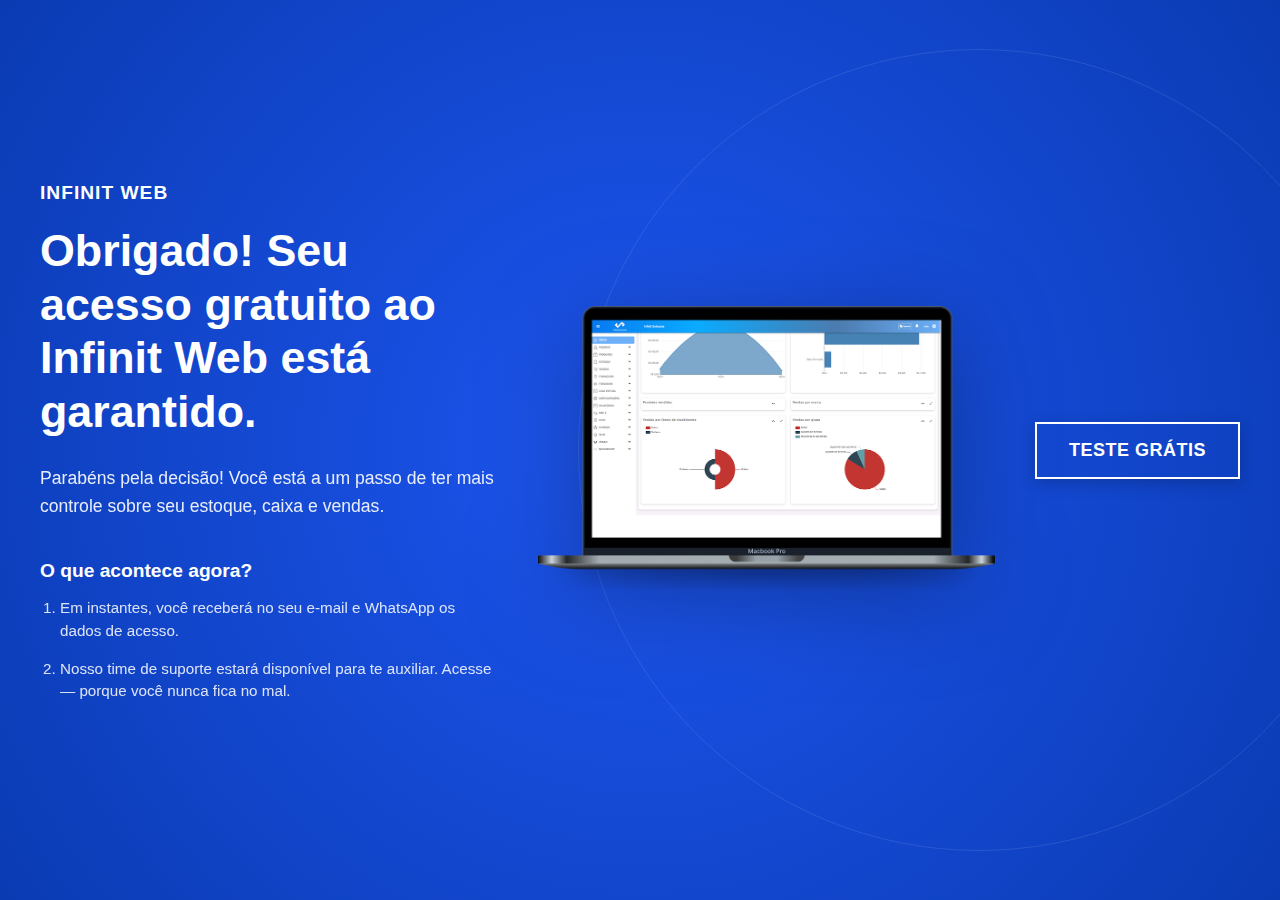
<file: obrigado.html>
<!DOCTYPE html>
<html lang="pt-br">
<head>
    <meta charset="UTF-8">
    <meta name="viewport" content="width=device-width, initial-scale=1.0">
    <title>Obrigado - Infinit Web</title>
    <link rel="stylesheet" href="css/obrigado.css">
    <link rel="stylesheet" href="css/style.css">
</head>
<body>
    <main class="thanks-container">
        <section class="content">
            <h2 class="brand">INFINIT WEB</h2>
            <h1 class="main-title">Obrigado! Seu acesso gratuito ao Infinit Web está garantido.</h1>
            <p class="description">
                Parabéns pela decisão! Você está a um passo de ter mais controle sobre seu estoque, caixa e vendas.
            </p>

            <div class="next-steps">
                <h3>O que acontece agora?</h3>
                <ol>
                    <li>Em instantes, você receberá no seu e-mail e WhatsApp os dados de acesso.</li>
                    <li>Nosso time de suporte estará disponível para te auxiliar. Acesse — porque você nunca fica no mal.</li>
                </ol>
            </div>
        </section>

        <section class="image-mockup">
            <img src="images/Group 6.png" alt="Mockup Infinit Web no MacBook">
        </section>


        <section>
            <div class="button-teste">
                <button class="btn btn-primary btn-lg">Teste grátis</button>
            </div>
        </section>
    </main>
</body>
</html>
</file>
<file: css/obrigado.css>
* {
    margin: 0;
    padding: 0;
    box-sizing: border-box;
    font-family: 'Segoe UI', Tahoma, Geneva, Verdana, sans-serif;
}

body {
    background: radial-gradient(circle at center, #1e56f1 0%, #0a3bb3 100%);
    min-height: 100vh;
    display: flex;
    align-items: center;
    justify-content: center;
    color: white;
    padding: 20px;
    overflow-x: hidden;
}

.thanks-container {
    max-width: 1200px;
    width: 100%;
    display: flex;
    align-items: center;
    justify-content: space-between;
    gap: 40px;
}

.content {
    flex: 1;
    max-width: 600px;
}

.brand {
    font-size: 1.2rem;
    font-weight: 800;
    margin-bottom: 20px;
    letter-spacing: 1px;
    
    display: flex;
    align-items: center; 
    gap: 10px; 
}


.brand img {
    height: 30px; 
    width: auto; 
}

.main-title {
    font-size: 2.8rem;
    line-height: 1.2;
    margin-bottom: 25px;
}

.description {
    font-size: 1.1rem;
    opacity: 0.9;
    margin-bottom: 40px;
    line-height: 1.6;
}

.next-steps h3 {
    font-size: 1.2rem;
    margin-bottom: 15px;
}

.next-steps ol {
    padding-left: 20px;
}

.next-steps li {
    margin-bottom: 15px;
    font-size: 0.95rem;
    line-height: 1.5;
    opacity: 0.85;
}

.image-mockup {
    flex: 1;
    display: flex;
    justify-content: center;
}

.image-mockup img {
    max-width: 100%;
    height: auto;
    filter: drop-shadow(0 20px 50px rgba(0,0,0,0.3));   
}

@media (max-width: 968px) {
    .thanks-container {
        flex-direction: column;
        text-align: center;
        padding-top: 20px;
        gap: 30px; 
    }

   
    .brand {
        justify-content: center;
        margin-bottom: 30px;
    }

    .main-title {
        font-size: 1.8rem; 
    }

    .description {
        font-size: 1rem;
        padding: 0 10px;
    }

 
    .next-steps {
        display: inline-block;
        text-align: left;
        max-width: 100%;
        margin: 0 auto; 
        padding: 0 15px;
    }

    
    .cta-container {
        margin-top: 30px;
        margin-bottom: 50px; 
    }

    .btn-primary {
        width: 100%;
        max-width: 320px; 
        display: block;
        margin: 0 auto;
    }

   
    .image-mockup {
        width: 100%;
        margin-top: 0;
    }
    
    .image-mockup img {
        max-width: 80%; 
    }


    body::before {
        width: 300px;
        height: 300px;
        top: 0;
        right: -50px;
        opacity: 0.4;
    }
}

body::before {
    content: "";
    position: absolute;
    width: 800px;
    height: 800px;
    border: 1px solid rgba(255, 255, 255, 0.1);
    border-radius: 50%;
    right: -100px;
    top: 50%;
    transform: translateY(-50%);
    pointer-events: none;
}




.cta-container {
    margin-top: 35px;
}

.btn-primary {
    display: inline-block;
    background-color: #ffffff; 
    color: #1e56f1; 
    font-family: 'Segoe UI', sans-serif; 
    font-weight: 700;
    text-decoration: none;
    padding: 16px 40px;
    border-radius: 50px; 
    font-size: 1.1rem;
    box-shadow: 0 4px 15px rgba(0,0,0,0.2);
    transition: all 0.3s ease;
    border: 2px solid #ffffff;
    text-transform: uppercase;
    letter-spacing: 0.5px;
}


.btn-primary:hover {
    background-color: transparent; 
    color: #ffffff; 
    transform: translateY(-3px);
    box-shadow: 0 8px 25px rgba(0,0,0,0.3);
}


@media (max-width: 968px) {
    .btn-primary {
        width: 100%; 
        max-width: 300px;
        padding: 15px 20px;
    }
}
</file>
<file: css/style.css>
:root {
    /* Define a nova cor de fundo aqui para facilitar */
    --bg-site: #EEF0F3;
}

body {
    background-color: var(--bg-site);
}

.container {
    max-width: var(--container-width);
    margin: 0 auto;
    padding: 0 1.5rem;
}

.container-wide {
    max-width: 1280px;
    margin: 0 auto;
    padding: 0 1.5rem;
}


.text-white { color: var(--text-white); }
.text-dark { color: var(--text-dark); }
.text-primary { color: var(--primary); }
.text-bold { font-weight: 700; }
.text-italic { font-style: italic; }

.section-light { 
    background-color: var(--bg-site);
    padding: 5rem 0;
}

.section-gradient { 
    background: linear-gradient(135deg, var(--primary-light), var(--primary-dark)); 
    padding: 5rem 0;
}

/* Grids Padrão */
.grid-4-cols {
    display: grid;
    grid-template-columns: 1fr;
    gap: 1.5rem;
    margin-bottom: 3rem;
}
.grid-2-cols {
    background: transparent;
    display: grid;
    grid-template-columns: 1fr;
    gap: 3rem;
    align-items: center;
}

@media (min-width: 768px) {
    .grid-4-cols { grid-template-columns: repeat(2, 1fr); }
}
@media (min-width: 1024px) {
    .grid-4-cols { grid-template-columns: repeat(4, 1fr); }
    .grid-2-cols { grid-template-columns: 1fr 1fr; }
}

.btn {
    display: inline-block;
    padding: 0.5rem 1.5rem;
    border-radius: var(--radius-md);
    font-weight: 600;
    transition: background-color 0.2s;
    text-align: center;
    cursor: pointer;
}

.btn-primary { background-color: var(--primary); color: var(--text-white); }
.btn-primary:hover { background-color: var(--primary-light); }

.btn-light { background-color: var(--bg-white); color: var(--primary); }
.btn-light:hover { background-color: #f3f4f6; }

.btn-white {
    background-color: var(--bg-white);
    color: var(--primary);
    font-weight: 700;
    text-transform: uppercase;
    letter-spacing: 0.05em;
    box-shadow: 0 4px 6px -1px rgba(0, 0, 0, 0.1);
}
.btn-white:hover { background-color: #f3f4f6; }

.btn-lg { padding: 1rem 2rem; font-size: 1.125rem; }
.btn-block { width: 100%; display: block; }

.header {
    background-color: var(--bg-white);
    box-shadow: 0 1px 2px 0 rgba(0, 0, 0, 0.05);
    position: sticky;
    top: 0;
    z-index: 50;
}
.header-container {
    display: flex; align-items: center; justify-content: space-between;
    padding-top: 1rem; padding-bottom: 1rem;
}
.brand-wrapper { display: flex; align-items: center; gap: 0.75rem; }

.logo-icon {

    height: 2.5rem; 
    width: 2.5rem;
    position: relative; 
    overflow: visible !important; 
    display: flex; 
    align-items: center; 
    justify-content: center;
    border-radius: var(--radius-md); 
    z-index: 100;
}

.logo-img {

    position: absolute;
    

    top: 50%;
    left: 50%;
    transform: translate(-50%, -50%);
    
    height: 3rem; 
    width: auto;
    
   
    max-width: none !important; 
    max-height: none !important;
}
.brand-name { font-family: var(--font-heading); font-weight: 700; font-size: 1.25rem; }

.hero-section {
    position: relative;
    background: linear-gradient(135deg, var(--primary), var(--primary-dark));
    padding: 5rem 0;
    overflow: hidden;
}
.hero-bg-decoration {
    position: absolute; border-radius: var(--radius-full); pointer-events: none;
}
.circle-lg { width: 24rem; height: 24rem; border: 2px solid rgba(255,255,255,0.2); top: 5rem; right: 10%; }
.circle-md { width: 18rem; height: 18rem; border: 2px solid rgba(255,255,255,0.15); bottom: 2.5rem; right: 25%; }
.dot-top { width: 1rem; height: 1rem; background: rgba(255,255,255,0.6); top: 33%; right: 15%; }
.dot-bottom { width: 1rem; height: 1rem; background: rgba(255,255,255,0.6); bottom: 25%; right: 45%; }

.hero-container { position: relative; z-index: 10; display: grid; gap: 3rem; }
@media (min-width: 1024px) { .hero-container { grid-template-columns: 1fr 1fr; align-items: center; } }

.hero-content { color: var(--text-white); }
.hero-brand-badge { display: flex; align-items: center; gap: 1rem; margin-bottom: 0.5rem; }
.logo-icon-sm {
    height: 3.5rem; width: 4rem;
    backdrop-filter: blur(4px);
    border-radius: var(--radius-md);
    display: flex; align-items: center; justify-content: center;
    font-weight: 700; font-size: 1.5rem; overflow: hidden;
}

.hero-headline { font-size: 3rem; font-weight: 800; margin-bottom: 1.5rem; }
.hero-subheadline { font-size: 1.125rem; opacity: 0.9; margin-bottom: 2rem; max-width: 32rem; }
.hero-cta { margin-bottom: 2rem; }
.hero-benefits-list { display: flex; flex-wrap: wrap; gap: 1rem; }

.benefit-pill {
    display: flex; align-items: center; gap: 0.5rem;
    background: rgba(255,255,255,0.1); padding: 0.5rem 1rem;
    border-radius: var(--radius-full); color: rgba(255,255,255,0.9); font-size: 0.875rem;
}
.icon-circle {
    width: 1.25rem; height: 1.25rem; background: rgba(255,255,255,0.2);
    border-radius: 50%; display: flex; align-items: center; justify-content: center;
}
.icon-circle svg { width: 0.75rem; height: 0.75rem; }

.laptop-mockup { width: 100%; max-width: 42rem; margin: 0 auto; position: relative; }
.laptop-screen {
    background-color: #1f2937; border-radius: 1rem 1rem 0 0;
    padding: 0.75rem;
    box-shadow: 0 25px 50px -12px rgba(0, 0, 0, 0.25);
}
.screen-content { background-color: #fff; border-radius: 0.5rem; overflow: hidden; aspect-ratio: 16/9; }
.laptop-base { background-color: #374151; height: 1rem; border-radius: 0 0 0.5rem 0.5rem; margin: 0 auto; width: 90%; }
.laptop-notch { background-color: #4b5563; height: 0.5rem; border-radius: 0 0 0.75rem 0.75rem; margin: 0 auto; width: 60%; }

.section-title { font-size: 2.25rem; text-align: center; margin-bottom: 1rem; }
.section-subtitle { text-align: center; opacity: 0.9; max-width: 48rem; margin: 0 auto 3rem auto; }
.section-footer-text { text-align: center; font-size: 1.125rem; }

.card { padding: 2rem; border-radius: 1rem; text-align: center; transition: transform 0.3s; }
.card:hover { transform: scale(1.05); }

.problem-card { background-color: #ffffff; }
.problem-card h3 { font-size: 1.25rem; font-weight: 600; color: var(--text-dark); margin-top: 1rem; }

.icon-wrapper {
    width: 4rem; height: 4rem; border-radius: 50%;
    display: inline-flex; align-items: center; justify-content: center; margin-bottom: 1rem;
}
.icon-danger { background-color: rgba(248, 113, 113, 0.3); color: var(--text-danger); }
.icon-white { background-color: #ffffff; color: var(--primary); }

.feature-card { background-color: rgba(255, 255, 255, 0.1); backdrop-filter: blur(4px); text-align: left; }
.feature-card:hover { background-color: rgba(255, 255, 255, 0.15); }
.feature-card h3 { color: var(--text-white); font-size: 1.25rem; margin-bottom: 0.5rem; }
.feature-card p { color: rgba(255, 255, 255, 0.8); font-size: 0.875rem; }
.cta-wrapper-center { text-align: center; margin-top: 2rem; }

.icon-rocket {
    transition: transform 0.3s ease;
}

.feature-card:hover .icon-rocket {
    transform: translate(2px, -2px); /* Move levemente para cima e direita */
}


#benefits {
    background-color: #ffffff;
}
.grid-uneven {
    display: grid;
    grid-template-columns: 1fr;
    gap: 3rem;
    align-items: center;
}
@media (min-width: 1024px) {
    .grid-uneven {
        grid-template-columns: 0.8fr 1fr;
        gap: 4rem;
    }
}

.benefits-text { text-align: left; width: 100%; }
.benefits-text h2 { text-align: left; }

.check-list { list-style: none; margin-bottom: 2rem; }
.check-list li { display: flex; align-items: flex-start; gap: 0.75rem; margin-bottom: 1rem; }
.check-icon {
    background-color: var(--primary); color: white;
    width: 1.5rem; height: 1.5rem; border-radius: 50%;
    display: flex; align-items: center; justify-content: center; flex-shrink: 0; margin-top: 2px;
}
.check-icon svg { width: 1rem; height: 1rem; }

.benefits-visual-relative {
    position: relative;
    width: 100%;
    
    background-color: #047DE5; 
    padding: 2.5rem; 
    border-radius: 2.5rem; 
    box-shadow: 0 30px 60px -15px rgba(9, 128, 241, 0.4);
    
    display: flex; align-items: center;
    justify-content: center;
    min-height: 400px; 
    overflow: hidden; 
}

/* Camada 1 */
.layer-bg-decoration {
    position: absolute;
    top: 50%; left: 50%;
    transform: translate(-50%, -50%);
    z-index: 0;
    width: 110%; 
    opacity: 0.2; 
    filter: brightness(0) invert(1);
}

/* Camada 2 */
.layer-main-device {
    position: relative;
    z-index: 1;
    width: 100%;
    height: auto;
    border-radius: 0.5rem;
    filter: drop-shadow(0 20px 40px rgba(0,0,0,0.3));
}

.floating-label {
    position: absolute; background: white; padding: 0.5rem 1rem;
    border-radius: 0.5rem;
    box-shadow: 0 10px 15px -3px rgba(0, 0, 0, 0.2);
    display: flex; align-items: center; gap: 0.5rem;
    font-size: 0.875rem; font-weight: 500; z-index: 10;
}
.floating-label .dot { width: 0.75rem; height: 0.75rem; background-color: var(--primary-light); border-radius: 50%; }
.label-top-left { top: 10%; left: -1rem; }
.label-mid-right { top: 45%; right: -2rem; }
.label-bottom-left { bottom: 10%; left: 0; }

.social-proof-section {
    background-color: #0980F1;
    padding: 0;
    position: relative;
    overflow: visible !important;
}

.bg-logo-watermark {
    position: absolute; top: 50%;
    transform: translateY(-50%);
    height: 160%; width: auto;
    opacity: 0.04; 
    filter: grayscale(100%) brightness(0) invert(1);
}

.logo-left { left: -7; rotate: -1deg;}

@media (max-width: 768px) {
    .bg-logo-watermark { height: 120%; opacity: 0.03; }
    .logo-left { left: -40%; }
    .logo-right { right: -40%; }
}

.social-proof-content {
    position: relative; z-index: 2;
    display: flex; flex-direction: column; align-items: center; justify-content: center;
    gap: 2rem; color: white;
}
@media (min-width: 768px) { .social-proof-content { flex-direction: row; } }

.social-stats { display: flex; align-items: center; gap: 4rem; }

.icon-wrapper-lg {
    width: 12rem; 
    height: 12rem;
    
 
    background: transparent;
    box-shadow: none;
    border-radius: 0;
    padding: 0; 
    

    position: relative;
    z-index: 10;
}

.icon-wrapper-lg img[alt="BrasilIcon"] {
    position: absolute;
    

    top: 50%;
    left: 40%;
    transform: translate(-50%, -50%);
    
    width: 15rem; 
    height: auto;
    
    max-width: none !important; 
    max-height: none !important;

    filter: drop-shadow(0 10px 20px rgba(0, 0, 0, 0.3));
}

.highlight { 
    color: #ffffff; 
    font-weight: 700; 
    text-decoration: underline;
}

.divider-vertical { display: none; width: 1px; height: 4rem; background-color: rgba(255,255,255,0.2); }
@media (min-width: 768px) { .divider-vertical { display: block; } }

.trust-text { max-width: 28rem; font-size: 0.875rem; opacity: 0.9; text-align: center; }
@media (min-width: 768px) { .trust-text { text-align: left; } }


.contact-card-wrapper {
    background-color: var(--primary-dark);
    border-radius: 1.5rem; overflow: hidden;
    max-width: 64rem; margin: 0 auto;
    box-shadow: 0 20px 25px -5px rgba(0, 0, 0, 0.1);
}
.no-gap { gap: 0; }

.contact-info-panel {
    background: linear-gradient(135deg, var(--primary-light), var(--primary-dark));
    padding: 3.7rem; color: white;
}
.brand-badge-white { display: flex; align-items: center; gap: 0.75rem; }
.mb-lg { margin-bottom: 2rem; }
.contact-title { font-size: 1.875rem; margin-bottom: 1rem; }
.contact-desc { font-size: 1.125rem; opacity: 0.9; margin-bottom: 1.5rem; }
.contact-sub { font-size: 0.875rem; opacity: 0.8; }

.contact-form-panel { background-color: var(--primary-dark); padding: 3rem;  }
.form-stack { display: flex; flex-direction: column; gap: 1rem; }
.form-input {
    width: 100%; padding: 0.75rem 1rem;
    border-radius: 0.5rem;
    border: none; background: white;
    font-family: var(--font-body); font-size: 1rem;
}
.form-input:focus { outline: 2px solid var(--primary); }
.mt-sm { margin-top: 0.5rem; }



#goToDown {
    text-decoration: none;
    color: inherit;
}




@media (max-width: 768px) {
    /* Reduz o padding do painel de informações e do formulário no mobile */
    .contact-info-panel,
    .contact-form-panel {
        padding: 1.5rem !important; /* Reduzido de 3rem/3.7rem para 1.5rem */
    }


    .contact-title {
        font-size: 1.5rem;
    }


    .form-input {
        width: 100%;
        box-sizing: border-box; 
    }
}

@media (max-width: 768px) {

    /* --- 1. CONSERTAR O MAPA DO BRASIL --- */
    /* Centraliza o container do ícone na tela */
    .icon-wrapper-lg {
        width: 160px;       /* Tamanho fixo e seguro para celular */
        height: 160px;
        margin: 0 auto 1rem auto; /* Centraliza horizontalmente e dá margem embaixo */
        display: block;     /* Garante comportamento de bloco para centralizar */
    }

    /* Ajusta a imagem do mapa dentro do container */
    .icon-wrapper-lg img[alt="BrasilIcon"] {
        width: 120% !important; /* Um pouco maior que o container (efeito 3D) */
        max-width: none;
        
        /* Centralização Absoluta Perfeita */
        left: 50% !important; /* Força o centro (corrige o 40% antigo) */
        top: 50% !important;
        transform: translate(-50%, -50%) !important;
    }

    /* Garante que o texto abaixo fique organizado */
    .social-stats {
        display: flex;
        flex-direction: column;
        align-items: center;
        text-align: center;
        gap: 1rem;
    }

    .contact-form-panel .btn-lg {
        font-size: 0.9rem !important; /* Diminui a fonte para caber em uma linha */
        padding: 1rem 0.5rem !important; /* Menos preenchimento lateral */
        white-space: nowrap; /* Tenta manter em uma linha */
        width: 100%;
    }

    /* --- 3. CONSERTAR O RECAPTCHA NO IPHONE --- */
    .g-recaptcha {
        transform: scale(0.85); /* Reduz para 85% do tamanho original */
        transform-origin: 0 0;  /* Alinha à esquerda */
        margin-bottom: 1rem;
        display: flex;
        justify-content: center; /* Tenta centralizar se sobrar espaço */
    }
    
    
    .contact-form-panel > div:nth-last-child(2) { 
        
        display: flex; 
        justify-content: center; 
    }
}
</file>
